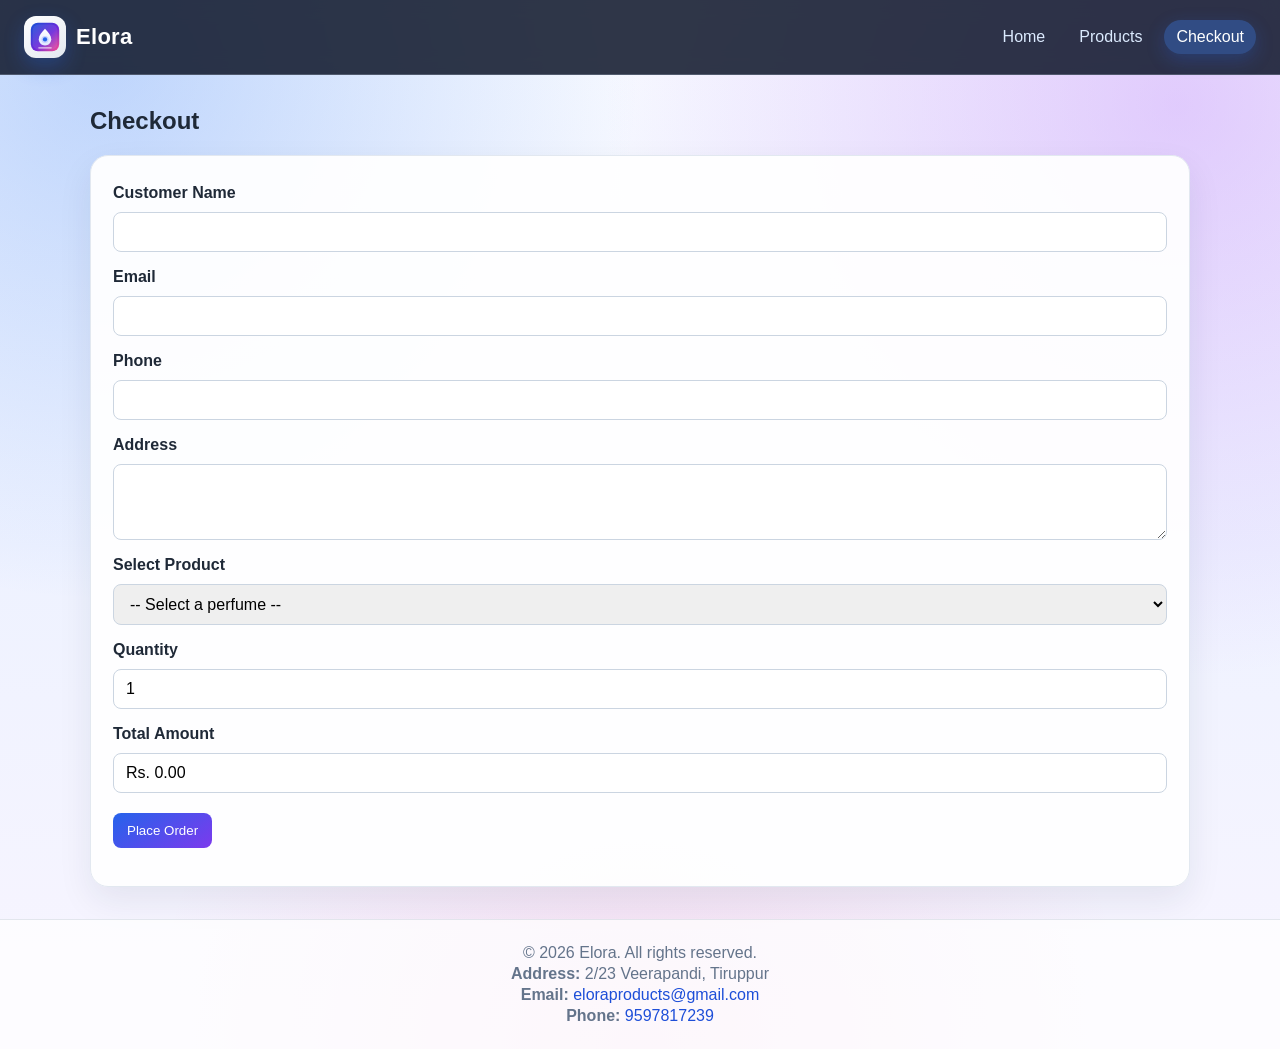
<file: checkout.html>
<!DOCTYPE html>
<html lang="en">
<head>
  <meta charset="UTF-8">
  <meta name="viewport" content="width=device-width, initial-scale=1.0">
  <title>Checkout - Elora</title>
  <link rel="stylesheet" href="css/style.css">
</head>
<body>
  <header class="navbar">
    <div class="brand-wrap">
      <img class="brand-logo" src="images/elora-logo.svg" alt="Elora logo">
      <h1>Elora</h1>
    </div>
    <nav>
      <a href="index.html">Home</a>
      <a href="products.html">Products</a>
      <a href="checkout.html" class="active">Checkout</a>
    </nav>
  </header>

  <main class="container">
    <h2>Checkout</h2>

    <section class="card">
      <form id="checkoutForm" class="form-grid">
        <label for="customerName">Customer Name</label>
        <input type="text" id="customerName" required>

        <label for="email">Email</label>
        <input type="email" id="email" required>

        <label for="phone">Phone</label>
        <input type="tel" id="phone" required>

        <label for="address">Address</label>
        <textarea id="address" rows="3" required></textarea>

        <label for="productSelect">Select Product</label>
        <select id="productSelect" required>
          <option value="">-- Select a perfume --</option>
        </select>

        <label for="quantity">Quantity</label>
        <input type="number" id="quantity" min="1" value="1" required>

        <label for="total">Total Amount</label>
        <input type="text" id="total" readonly>

        <div class="form-actions">
          <button type="submit" class="btn">Place Order</button>
        </div>
      </form>
      <p id="checkoutMessage" class="message"></p>
    </section>
  </main>

  <footer class="footer">
    <div class="footer-contact">
      <p>&copy; 2026 Elora. All rights reserved.</p>
      <p><strong>Address:</strong> 2/23 Veerapandi, Tiruppur</p>
      <p><strong>Email:</strong> <a href="mailto:eloraproducts@gmail.com">eloraproducts@gmail.com</a></p>
      <p><strong>Phone:</strong> <a href="tel:9597817239">9597817239</a></p>
    </div>
  </footer>

  <script src="js/app.js"></script>
  <script src="js/checkout.js"></script>
</body>
</html>
</file>
<file: css/style.css>
* {
  box-sizing: border-box;
}

body {
  margin: 0;
  font-family: "Segoe UI", Arial, sans-serif;
  background:
    radial-gradient(circle at 8% 6%, rgba(59, 130, 246, 0.3) 0, rgba(59, 130, 246, 0) 35%),
    radial-gradient(circle at 92% 10%, rgba(168, 85, 247, 0.28) 0, rgba(168, 85, 247, 0) 38%),
    radial-gradient(circle at 50% 100%, rgba(236, 72, 153, 0.12) 0, rgba(236, 72, 153, 0) 40%),
    linear-gradient(180deg, #f8faff 0%, #eef2ff 52%, #f8f5ff 100%);
  color: #1f2937;
}

@keyframes fadeUp {
  from {
    opacity: 0;
    transform: translateY(16px);
  }
  to {
    opacity: 1;
    transform: translateY(0);
  }
}

@keyframes floatSoft {
  0%,
  100% {
    transform: translateY(0);
  }
  50% {
    transform: translateY(-5px);
  }
}

.navbar {
  background: rgba(15, 23, 42, 0.86);
  backdrop-filter: blur(10px);
  color: #fff;
  padding: 16px 24px;
  display: flex;
  justify-content: space-between;
  align-items: center;
  gap: 16px;
  flex-wrap: wrap;
  border-bottom: 1px solid rgba(148, 163, 184, 0.35);
  position: sticky;
  top: 0;
  z-index: 40;
}

.navbar h1 {
  margin: 0;
  font-size: 22px;
  letter-spacing: 0.3px;
}

.brand-wrap {
  display: flex;
  align-items: center;
  gap: 10px;
}

.brand-logo {
  width: 42px;
  height: 42px;
  object-fit: contain;
  background: linear-gradient(145deg, #ffffff, #e2e8f0);
  border-radius: 12px;
  padding: 5px;
  box-shadow: 0 8px 20px rgba(37, 99, 235, 0.3);
}

.navbar nav {
  display: flex;
  gap: 10px;
  flex-wrap: wrap;
}

.navbar a {
  color: #dbeafe;
  text-decoration: none;
  padding: 8px 12px;
  border-radius: 999px;
  transition: all 0.2s ease;
}

.navbar a:hover,
.navbar a.active {
  color: #fff;
  background: rgba(59, 130, 246, 0.35);
  box-shadow: 0 6px 18px rgba(37, 99, 235, 0.25);
}

.container {
  width: min(1100px, 92%);
  margin: 32px auto;
}

.card-grid {
  display: grid;
  gap: 16px;
  grid-template-columns: repeat(auto-fit, minmax(230px, 1fr));
}

.card {
  background: rgba(255, 255, 255, 0.94);
  border: 1px solid #e2e8f0;
  border-radius: 18px;
  padding: 22px;
  margin-bottom: 18px;
  box-shadow: 0 14px 34px rgba(30, 41, 59, 0.08);
}

.hero h2 {
  margin-top: 0;
  font-size: 38px;
  margin-bottom: 10px;
  color: #0f172a;
}

.hero-logo-block {
  margin: 10px 0 6px;
  display: inline-flex;
  align-items: center;
  gap: 10px;
  padding: 9px 15px;
  border: 1px solid #bfdbfe;
  border-radius: 999px;
  background: linear-gradient(145deg, #eff6ff, #e9d5ff);
}

.hero-brand-logo {
  width: 38px;
  height: 38px;
  object-fit: contain;
}

.hero-logo-text {
  margin: 0;
  font-weight: 700;
  color: #1e3a8a;
}

.section-tag {
  display: inline-block;
  margin: 0 0 8px;
  padding: 4px 10px;
  border-radius: 999px;
  background: #dbeafe;
  color: #1e40af;
  font-size: 13px;
  font-weight: 600;
}

.structured-section {
  margin-top: 14px;
  margin-bottom: 24px;
}

.section-heading {
  margin: 0 0 12px;
  color: #0f172a;
  font-size: 26px;
}

.feature-grid {
  display: grid;
  grid-template-columns: repeat(auto-fit, minmax(230px, 1fr));
  gap: 14px;
}

.feature-item {
  background: #ffffff;
  border: 1px solid #e2e8f0;
  border-radius: 12px;
  padding: 16px;
  box-shadow: 0 8px 25px rgba(15, 23, 42, 0.05);
  text-align: left;
}

.feature-item h4 {
  margin: 0 0 6px;
}

.feature-item p {
  margin: 0;
  color: #475569;
}

.reveal {
  opacity: 0;
  transform: translateY(20px);
  transition: opacity 0.6s ease, transform 0.6s ease;
}

.reveal.visible {
  opacity: 1;
  transform: translateY(0);
}

.hero p {
  max-width: 720px;
  line-height: 1.7;
}

.best-seller-card {
  display: grid;
  gap: 8px;
}

.best-seller-image {
  width: 84px;
  height: 84px;
  object-fit: cover;
  border-radius: 10px;
  border: 2px solid #dbeafe;
  box-shadow: 0 8px 16px rgba(37, 99, 235, 0.18);
}

.keyword {
  color: #6d28d9;
  font-size: 20px;
  font-weight: 700;
}

.page-header h2 {
  margin-bottom: 6px;
}

.page-header p {
  margin-top: 0;
  color: #4b5563;
}

.section-title-row {
  display: flex;
  justify-content: space-between;
  align-items: center;
}

.filter-row {
  display: grid;
  grid-template-columns: repeat(auto-fit, minmax(180px, 1fr));
  gap: 10px;
  align-items: end;
  margin-bottom: 14px;
}

.filter-row label {
  margin-top: 0;
}

.filter-action {
  display: flex;
  align-items: end;
}

.cta-row {
  display: flex;
  gap: 10px;
  flex-wrap: wrap;
  margin-top: 14px;
}

.form-grid {
  display: grid;
  gap: 10px;
}

label {
  font-weight: 600;
  margin-top: 6px;
}

input,
select,
textarea {
  width: 100%;
  padding: 10px 12px;
  border: 1px solid #cbd5e1;
  border-radius: 8px;
  font: inherit;
}

input:focus,
select:focus,
textarea:focus {
  outline: none;
  border-color: #2563eb;
  box-shadow: 0 0 0 3px rgba(37, 99, 235, 0.15);
}

.form-actions {
  display: flex;
  gap: 10px;
  margin-top: 10px;
  flex-wrap: wrap;
}

.btn {
  background: linear-gradient(145deg, #2563eb, #7c3aed);
  color: #fff;
  border: none;
  border-radius: 8px;
  padding: 10px 14px;
  cursor: pointer;
  text-decoration: none;
  display: inline-block;
}

.btn:hover {
  transform: translateY(-1px);
}

.btn {
  transition: transform 0.2s ease, box-shadow 0.2s ease;
}

.btn:hover {
  box-shadow: 0 8px 20px rgba(37, 99, 235, 0.25);
}

.btn-secondary {
  background: linear-gradient(145deg, #64748b, #475569);
}

.admin-panel {
  border-top: 4px solid #dbeafe;
}

.product-grid {
  display: grid;
  grid-template-columns: repeat(auto-fit, minmax(220px, 1fr));
  gap: 16px;
}

.product-card {
  border: 1px solid #e2e8f0;
  border-radius: 14px;
  overflow: hidden;
  background: #ffffff;
  box-shadow: 0 10px 24px rgba(15, 23, 42, 0.08);
  transition: transform 0.2s ease;
  cursor: pointer;
}

.product-card:hover {
  transform: translateY(-4px);
}

.product-card:focus-visible {
  outline: 3px solid rgba(37, 99, 235, 0.4);
  outline-offset: 2px;
}

.product-image-wrap {
  height: 170px;
  background: #f8fafc;
}

.product-image {
  width: 100%;
  height: 100%;
  object-fit: cover;
  transition: transform 0.35s ease;
}

.product-card:hover .product-image {
  transform: scale(1.05);
}

.product-content {
  padding: 14px;
}

.product-content h4 {
  margin: 0 0 4px;
}

.product-meta {
  margin: 0;
  color: #64748b;
  font-size: 14px;
}

.product-notes {
  min-height: 42px;
  color: #334155;
  font-size: 14px;
}

.product-footer {
  display: flex;
  justify-content: space-between;
  align-items: center;
  gap: 8px;
}

.product-price {
  font-weight: 700;
  color: #1d4ed8;
  animation: floatSoft 3s ease-in-out infinite;
}

.action-btn {
  padding: 7px 10px;
  font-size: 13px;
}

.table-wrap {
  overflow-x: auto;
}

table {
  width: 100%;
  border-collapse: collapse;
  min-width: 700px;
}

th,
td {
  text-align: left;
  padding: 10px;
  border-bottom: 1px solid #e5e7eb;
}

.empty {
  color: #6b7280;
}

.hidden {
  display: none !important;
}

.message {
  font-weight: 700;
  margin-top: 10px;
  color: #059669;
}

.footer {
  text-align: center;
  color: #64748b;
  padding: 24px;
  border-top: 1px solid rgba(148, 163, 184, 0.25);
  background: rgba(255, 255, 255, 0.75);
}

.footer-contact {
  display: grid;
  gap: 3px;
  justify-items: center;
}

.footer-contact p {
  margin: 0;
}

.footer-contact a {
  color: #1d4ed8;
  text-decoration: none;
}

.footer-contact a:hover {
  text-decoration: underline;
}

.hero-metrics {
  margin-top: 16px;
  display: flex;
  gap: 16px;
  flex-wrap: wrap;
}

.hero-metrics p {
  margin: 0;
  padding: 8px 12px;
  background: #eff6ff;
  border-radius: 8px;
  color: #1e3a8a;
}

.highlight-price {
  margin-top: 10px !important;
  color: #1d4ed8 !important;
  font-weight: 700;
}

.testimonial-grid {
  display: grid;
  grid-template-columns: repeat(auto-fit, minmax(230px, 1fr));
  gap: 14px;
}

.testimonial-card {
  background: #ffffff;
  border: 1px solid #e2e8f0;
  border-radius: 14px;
  padding: 16px;
  box-shadow: 0 10px 24px rgba(15, 23, 42, 0.08);
}

.testimonial-card p {
  margin-top: 0;
  color: #334155;
  line-height: 1.6;
}

.testimonial-card h4 {
  margin: 8px 0 0;
  color: #1e293b;
  font-size: 14px;
}

.faq-list {
  display: grid;
  gap: 10px;
}

.faq-item {
  background: #ffffff;
  border: 1px solid #e2e8f0;
  border-radius: 12px;
  padding: 12px 14px;
}

.faq-item summary {
  cursor: pointer;
  font-weight: 600;
}

.faq-item p {
  margin: 10px 0 0;
  color: #475569;
}

.newsletter {
  text-align: center;
}

.newsletter-form {
  margin-top: 14px;
  display: flex;
  gap: 10px;
  justify-content: center;
  flex-wrap: wrap;
}

.newsletter-form input {
  width: min(420px, 100%);
}

.contact-card p {
  margin: 8px 0;
}

.contact-card a {
  color: #1d4ed8;
  text-decoration: none;
}

.contact-card a:hover {
  text-decoration: underline;
}

@media (max-width: 640px) {
  .hero h2 {
    font-size: 30px;
  }

  .hero-metrics {
    flex-direction: column;
    gap: 8px;
  }

  .section-heading {
    font-size: 22px;
  }
}

@media (prefers-reduced-motion: reduce) {
  .reveal,
  .reveal.visible {
    opacity: 1;
    transform: none;
    transition: none;
  }
}
</file>
